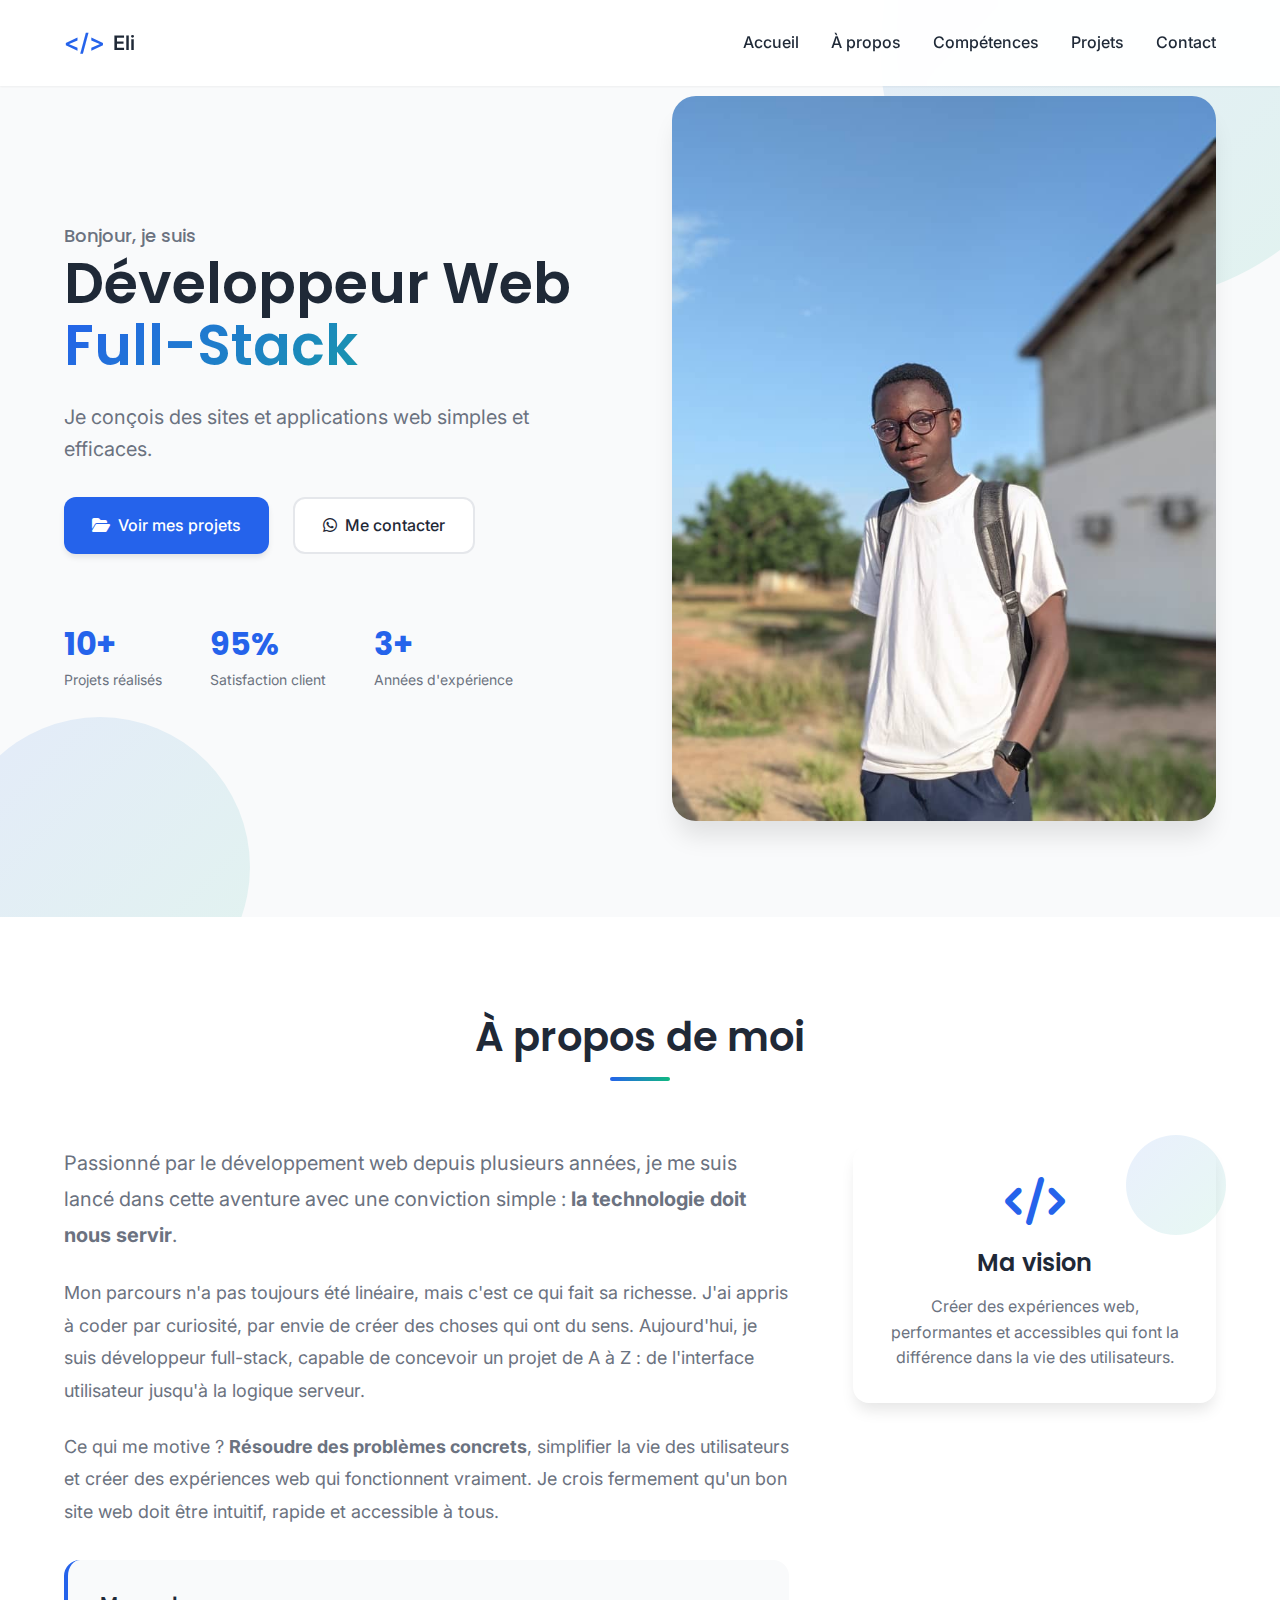
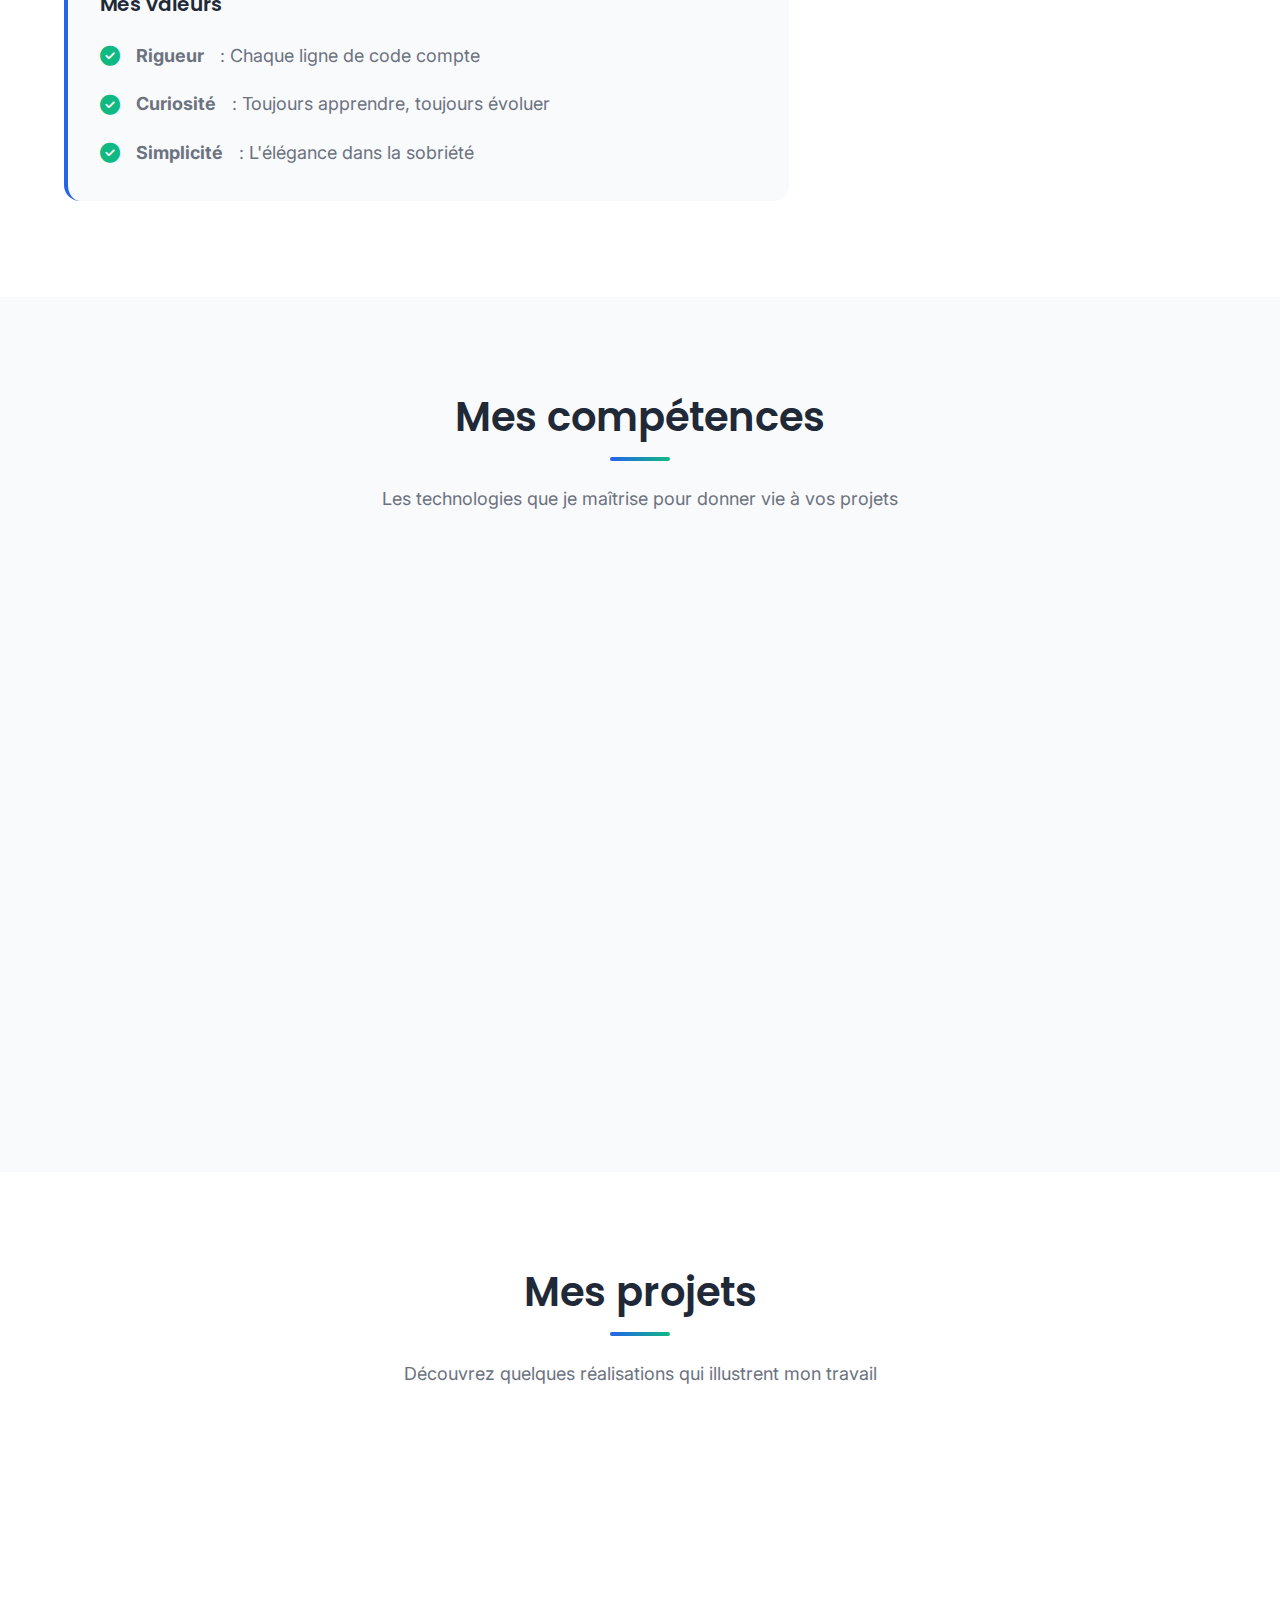
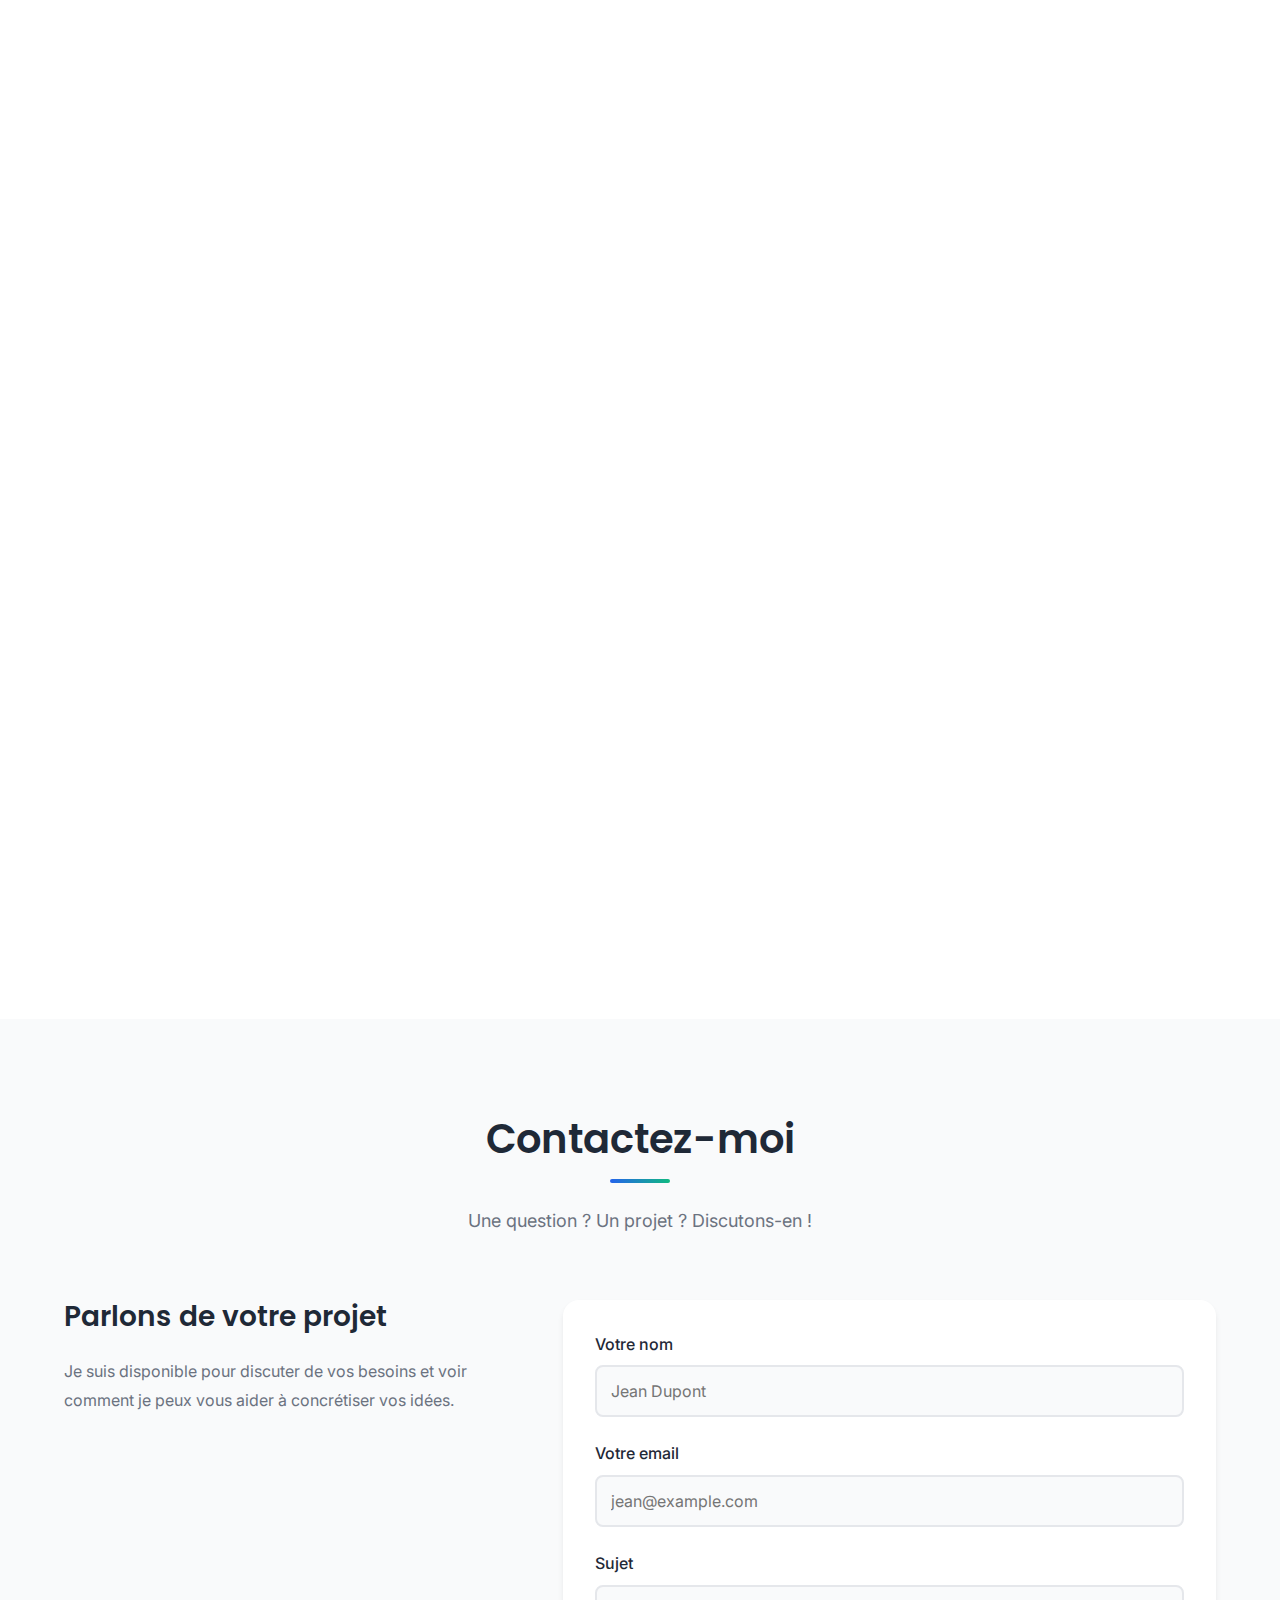
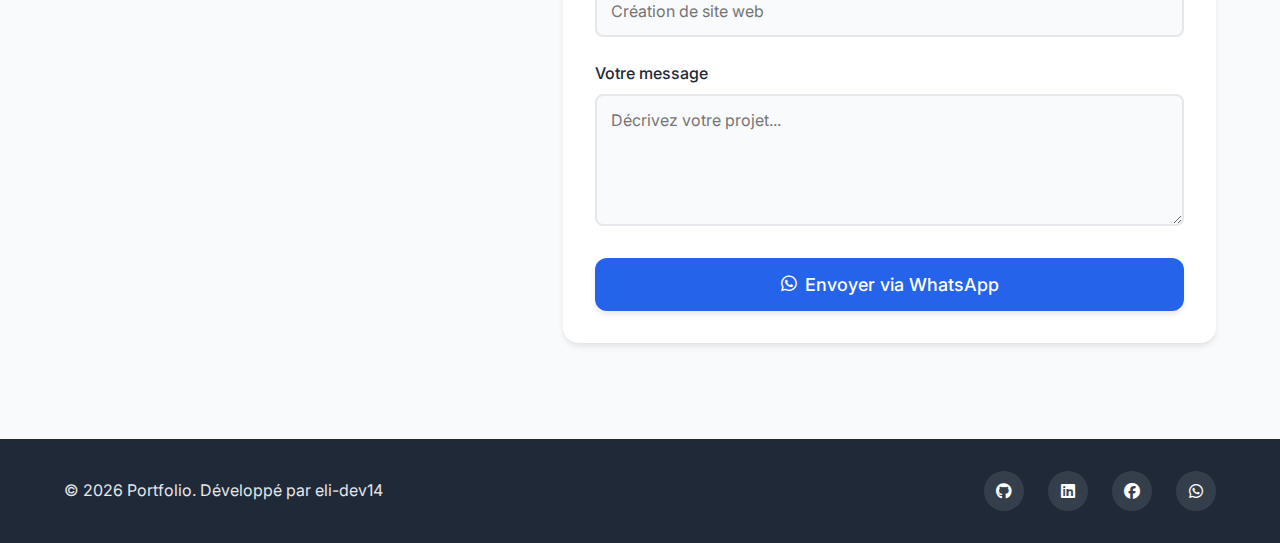
<file: index.html>
<!DOCTYPE html>
<html lang="fr">
<head>
    <meta charset="UTF-8">
    <meta name="viewport" content="width=device-width, initial-scale=1.0">
    <meta name="description" content="Portfolio de développeur web full-stack. Je conçois des sites et applications web simples, efficaces et pensés pour les humains.">
    <title>Portfolio - Développeur Web Full-Stack</title>
    <link rel="preconnect" href="https://fonts.googleapis.com">
    <link rel="preconnect" href="https://fonts.gstatic.com" crossorigin>
    <link href="https://fonts.googleapis.com/css2?family=Poppins:wght@600;700&family=Inter:wght@300;400;500;600&display=swap" rel="stylesheet">
    <link rel="stylesheet" href="https://cdnjs.cloudflare.com/ajax/libs/font-awesome/6.4.0/css/all.min.css">
    <link rel="stylesheet" href="styles.css">
</head>
<body>
    
    <header id="header">
        <nav class="navbar">
            <div class="container nav-container">
                <div class="logo">
                    <a href="#accueil">
                        <span class="logo-icon">&lt;/&gt;</span>
                        <span class="logo-text">Eli</span>
                    </a>
                </div>
                <button class="menu-toggle" id="menuToggle" aria-label="Toggle menu">
                    <span></span>
                    <span></span>
                    <span></span>
                </button>
                <ul class="nav-menu" id="navMenu">
                    <li><a href="#accueil" class="nav-link">Accueil</a></li>
                    <li><a href="#apropos" class="nav-link">À propos</a></li>
                    <li><a href="#competences" class="nav-link">Compétences</a></li>
                    <li><a href="#projets" class="nav-link">Projets</a></li>
                    <li><a href="#contact" class="nav-link">Contact</a></li>
                </ul>
            </div>
        </nav>
    </header>

    <main>
        
        <section id="accueil" class="hero">
            <div class="container hero-container">
                <div class="hero-content">
                    <div class="hero-text">
                        <h1 class="hero-title">
                            <span class="greeting">Bonjour, je suis</span>
                            <span class="name">Développeur Web</span>
                            <span class="title-highlight">Full-Stack</span>
                        </h1>
                        <p class="hero-description">
                            Je conçois des sites et applications web simples et efficaces.
                        </p>
                        <div class="hero-buttons">
                            <a href="#projets" class="btn btn-primary">
                                <i class="fas fa-folder-open"></i>
                                Voir mes projets
                            </a>
                            <a href="#contact" class="btn btn-secondary">
                                <i class="fab fa-whatsapp"></i>
                                Me contacter
                            </a>
                        </div>
                        <div class="hero-stats">
                            <div class="stat-item">
                                <span class="stat-number">10+</span>
                                <span class="stat-label">Projets réalisés</span>
                            </div>
                            <div class="stat-item">
                                <span class="stat-number">95%</span>
                                <span class="stat-label">Satisfaction client</span>
                            </div>
                            <div class="stat-item">
                                <span class="stat-number">3+</span>
                                <span class="stat-label">Années d'expérience</span>
                            </div>
                        </div>
                    </div>
                    <div class="hero-image">
                        <div class="image-wrapper">
                            <img src="photo-profil.jpeg" alt="Développeur Web Full-Stack">
                        </div>
                    </div>
                </div>
            </div>
            <div class="hero-decoration">
                <div class="decoration-shape shape-1"></div>
                <div class="decoration-shape shape-2"></div>
            </div>
        </section>

        
        <section id="apropos" class="about">
            <div class="container">
                <div class="section-header">
                    <h2 class="section-title">À propos de moi</h2>
                    <div class="section-line"></div>
                </div>
                <div class="about-content">
                    <div class="about-text">
                        <p class="about-intro">
                            Passionné par le développement web depuis plusieurs années, je me suis lancé dans cette aventure avec une conviction simple : <strong>la technologie doit nous servir</strong>.
                        </p>
                        <p>
                            Mon parcours n'a pas toujours été linéaire, mais c'est ce qui fait sa richesse. J'ai appris à coder par curiosité, par envie de créer des choses qui ont du sens. Aujourd'hui, je suis développeur full-stack, capable de concevoir un projet de A à Z : de l'interface utilisateur jusqu'à la logique serveur.
                        </p>
                        <p>
                            Ce qui me motive ? <strong>Résoudre des problèmes concrets</strong>, simplifier la vie des utilisateurs et créer des expériences web qui fonctionnent vraiment. Je crois fermement qu'un bon site web doit être intuitif, rapide et accessible à tous.
                        </p>
                        <div class="about-values">
                            <h3>Mes valeurs</h3>
                            <ul class="values-list">
                                <li><i class="fas fa-check-circle"></i> <strong>Rigueur</strong> : Chaque ligne de code compte</li>
                                <li><i class="fas fa-check-circle"></i> <strong>Curiosité</strong> : Toujours apprendre, toujours évoluer</li>
                                <li><i class="fas fa-check-circle"></i> <strong>Simplicité</strong> : L'élégance dans la sobriété</li>
                            </ul>
                        </div>
                    </div>
                    <div class="about-image">
                        <div class="about-card">
                            <div class="card-decoration"></div>
                            <div class="card-content">
                                <i class="fas fa-code card-icon"></i>
                                <h3>Ma vision</h3>
                                <p>Créer des expériences web, performantes et accessibles qui font la différence dans la vie des utilisateurs.</p>
                            </div>
                        </div>
                    </div>
                </div>
            </div>
        </section>

        
        <section id="competences" class="skills">
            <div class="container">
                <div class="section-header">
                    <h2 class="section-title">Mes compétences</h2>
                    <div class="section-line"></div>
                    <p class="section-subtitle">Les technologies que je maîtrise pour donner vie à vos projets</p>
                </div>
                <div class="skills-grid">
                    
                    <div class="skill-category">
                        <div class="category-header">
                            <i class="fas fa-paint-brush category-icon"></i>
                            <h3>Front-end</h3>
                        </div>
                        <div class="skills-list">
                            <div class="skill-item">
                                <i class="fab fa-html5"></i>
                                <span>HTML5</span>
                            </div>
                            <div class="skill-item">
                                <i class="fab fa-css3-alt"></i>
                                <span>CSS3</span>
                            </div>
                            <div class="skill-item">
                                <i class="fab fa-js"></i>
                                <span>JavaScript</span>
                            </div>
                            <div class="skill-item">
                                <i class="fas fa-mobile-alt"></i>
                                <span>Responsive Design</span>
                            </div>
                            <div class="skill-item">
                                <i class="fab fa-sass"></i>
                                <span>Sass</span>
                            </div>
                        </div>
                    </div>

                    
                    <div class="skill-category">
                        <div class="category-header">
                            <i class="fas fa-server category-icon"></i>
                            <h3>Back-end</h3>
                        </div>
                        <div class="skills-list">
                            <div class="skill-item">
                                <i class="fab fa-node-js"></i>
                                <span>Node.js</span>
                            </div>
                            <div class="skill-item">
                                <i class="fas fa-code"></i>
                                <span>API REST</span>
                            </div>
                            <div class="skill-item">
                                <i class="fas fa-database"></i>
                                <span>MongoDB</span>
                            </div>
                            <div class="skill-item">
                                <i class="fas fa-database"></i>
                                <span>MySQL</span>
                            </div>
                            <div class="skill-item">
                                <i class="fab fa-php"></i>
                                <span>PHP</span>
                            </div>
                        </div>
                    </div>

                    
                    <div class="skill-category">
                        <div class="category-header">
                            <i class="fas fa-tools category-icon"></i>
                            <h3>Outils</h3>
                        </div>
                        <div class="skills-list">
                            <div class="skill-item">
                                <i class="fab fa-git-alt"></i>
                                <span>Git</span>
                            </div>
                            <div class="skill-item">
                                <i class="fab fa-github"></i>
                                <span>GitHub</span>
                            </div>
                            <div class="skill-item">
                                <i class="fab fa-figma"></i>
                                <span>Figma</span>
                            </div>
                            <div class="skill-item">
                                <i class="fas fa-rocket"></i>
                                <span>Déploiement</span>
                            </div>
                            <div class="skill-item">
                                <i class="fas fa-terminal"></i>
                                <span>VS Code</span>
                            </div>
                        </div>
                    </div>
                </div>
            </div>
        </section>

        
        <section id="projets" class="projects">
            <div class="container">
                <div class="section-header">
                    <h2 class="section-title">Mes projets</h2>
                    <div class="section-line"></div>
                    <p class="section-subtitle">Découvrez quelques réalisations qui illustrent mon travail</p>
                </div>
                <div class="projects-grid">
                    
                    <article class="project-card">
                        <div class="project-image">
                            <img src="grace-kom.jpg" alt="Site de présentation de Gace Kom">
                            <div class="project-overlay">
                                <div class="project-links">
                                    <a href="https://grace-kom.vercel.app/" class="project-link" aria-label="Voir le projet">
                                        <i class="fas fa-external-link-alt"></i>
                                    </a>
                                    <a href="https://github.com/eli-dev14/GraceKom" class="project-link" aria-label="Voir le code">
                                        <i class="fab fa-github"></i>
                                    </a>
                                </div>
                            </div>
                        </div>
                        <div class="project-content">
                            <h3 class="project-title">Site de GraceKom</h3>
                            <p class="project-description">
                                Plateforme de présentation de GraceKom situé au Togo. Interface intuitive et responsive.
                            </p>
                            <div class="project-tech">
                                <span class="tech-tag">HTML</span>
                                <span class="tech-tag">CSS</span>
                                <span class="tech-tag">JavaScript</span>
                            </div>
                        </div>
                    </article>

                    
                    <article class="project-card">
                        <div class="project-image">
                            <img src="eco-gest.png" alt="Application de gestion">
                            <div class="project-overlay">
                                <div class="project-links">
                                    <a href="https://github.com/eli-dev14/EcoGest" class="project-link" aria-label="Voir le projet">
                                        <i class="fas fa-external-link-alt"></i>
                                    </a>
                                    <a href="https://github.com/eli-dev14/EcoGest" class="project-link" aria-label="Voir le code">
                                        <i class="fab fa-github"></i>
                                    </a>
                                </div>
                            </div>
                        </div>
                        <div class="project-content">
                            <h3 class="project-title">Application de gestion</h3>
                            <p class="project-description">
                                Outil de gestion de déchets avec système d'authentification, tableaux de bord et notifications en temps réel.
                            </p>
                            <div class="project-tech">
                                <span class="tech-tag">React</span>
                                <span class="tech-tag">Node.js</span>
                                <span class="tech-tag">MongoDB</span>
                                <span class="tech-tag">API REST</span>
                            </div>
                        </div>
                    </article>

                    
                    <article class="project-card">
                        <div class="project-image">
                            <img src="efgs.jpg" alt="">
                            <div class="project-overlay">
                                <div class="project-links">
                                    <a href="https://english-for-global-sucess.vercel.app/" class="project-link" aria-label="Voir le projet">
                                        <i class="fas fa-external-link-alt"></i>
                                    </a>
                                    <a href="https://github.com/eli-dev14/English-for-Global-Sucess" class="project-link" aria-label="Voir le code">
                                        <i class="fab fa-github"></i>
                                    </a>
                                </div>
                            </div>
                        </div>
                        <div class="project-content">
                            <h3 class="project-title">English for Global Sucess</h3>
                            <p class="project-description">
                                Site vitrine pour une instut d'apprentissage de l'anglais et formulaire de contact intégré.
                            </p>
                            <div class="project-tech">
                                <span class="tech-tag">HTML</span>
                                <span class="tech-tag">CSS</span>
                                <span class="tech-tag">JavaScript</span>
                                <span class="tech-tag">Figma</span>
                            </div>
                        </div>
                    </article>

                    
                    <article class="project-card">
                        <div class="project-image">
                            <img src="flex.jpg" alt="Blog personnel">
                            <div class="project-overlay">
                                <div class="project-links">
                                    <a href="https://flex-studio-psi.vercel.app/" class="project-link" aria-label="Voir le projet">
                                        <i class="fas fa-external-link-alt"></i>
                                    </a>
                                    <a href="https://github.com/eli-dev14/Flex-studio" class="project-link" aria-label="Voir le code">
                                        <i class="fab fa-github"></i>
                                    </a>
                                </div>
                            </div>
                        </div>
                        <div class="project-content">
                            <h3 class="project-title">Site de studio</h3>
                            <p class="project-description">
                                Plateforme de présentation pour un studio de design avec galerie d'images et section témoignages.
                            </p>
                            <div class="project-tech">
                                <span class="tech-tag">HTML</span>
                                <span class="tech-tag">CSS</span>
                                <span class="tech-tag">JavaScript</span>
                            </div>
                        </div>
                    </article>

                    
                    <article class="project-card">
                        <div class="project-image">
                            <img src="task.png" alt="API RESTful">
                            <div class="project-overlay">
                                <div class="project-links">
                                    <a href="https://taskmate-one-gamma.vercel.app/" class="project-link" aria-label="Voir le projet">
                                        <i class="fas fa-external-link-alt"></i>
                                    </a>
                                    <a href="https://github.com/eli-dev14/TaskMate" class="project-link" aria-label="Voir le code">
                                        <i class="fab fa-github"></i>
                                    </a>
                                </div>
                            </div>
                        </div>
                        <div class="project-content">
                            <h3 class="project-title">Appli de Gestion de tâche</h3>
                            <p class="project-description">
                                Une appli qui simplifie votre vie, vous permet de mieux vous organiser et d'accomplir plus chaque jour.
                            </p>
                            <div class="project-tech">
                                <span class="tech-tag">Node.js</span>
                                <span class="tech-tag">Express</span>
                                <span class="tech-tag">MongoDB</span>
                                <span class="tech-tag">JWT</span>
                            </div>
                        </div>
                    </article>

                    
                    <article class="project-card">
                        <div class="project-image">
                            <img src="login.jpg" alt="Dashboard analytique">
                            <div class="project-overlay">
                                <div class="project-links">
                                    <a href="/404.html" class="project-link" aria-label="Voir le projet">
                                        <i class="fas fa-external-link-alt"></i>
                                    </a>
                                    <a href="/404.html" class="project-link" aria-label="Voir le code">
                                        <i class="fab fa-github"></i>
                                    </a>
                                </div>
                            </div>
                        </div>
                        <div class="project-content">
                            <h3 class="project-title">Dashboard analytique</h3>
                            <p class="project-description">
                                Tableau de bord interactif avec graphiques en temps réel, filtres avancés et export de données au format CSV.
                            </p>
                            <div class="project-tech">
                                <span class="tech-tag">React</span>
                                <span class="tech-tag">Chart.js</span>
                                <span class="tech-tag">API REST</span>
                                <span class="tech-tag">CSS</span>
                            </div>
                        </div>
                    </article>
                </div>
            </div>
        </section>

        
        <section id="contact" class="contact">
            <div class="container">
                <div class="section-header">
                    <h2 class="section-title">Contactez-moi</h2>
                    <div class="section-line"></div>
                    <p class="section-subtitle">Une question ? Un projet ? Discutons-en !</p>
                </div>
                <div class="contact-content">
                    <div class="contact-info">
                        <h3>Parlons de votre projet</h3>
                        <p>Je suis disponible pour discuter de vos besoins et voir comment je peux vous aider à concrétiser vos idées.</p>
                        <div class="contact-methods">
                            <div class="contact-method">
                                <i class="fab fa-whatsapp"></i>
                                <div>
                                    <h4>WhatsApp</h4>
                                    <p>+228 92 24 57 51</p>
                                </div>
                            </div>
                            <div class="contact-method">
                                <i class="fas fa-envelope"></i>
                                <div>
                                    <h4>Email</h4>
                                    <p>ledev127@gmail.com</p>
                                </div>
                            </div>
                            <div class="contact-method">
                                <i class="fas fa-map-marker-alt"></i>
                                <div>
                                    <h4>Localisation</h4>
                                    <p>Attiégou, Lomé-Togo/Disponible en distance</p>
                                </div>
                            </div>
                        </div>
                    </div>
                    <form class="contact-form" id="contactForm">
                        <div class="form-group">
                            <label for="name">Votre nom</label>
                            <input type="text" id="name" name="name" required placeholder="Jean Dupont">
                        </div>
                        <div class="form-group">
                            <label for="email">Votre email</label>
                            <input type="email" id="email" name="email" required placeholder="jean@example.com">
                        </div>
                        <div class="form-group">
                            <label for="subject">Sujet</label>
                            <input type="text" id="subject" name="subject" required placeholder="Création de site web">
                        </div>
                        <div class="form-group">
                            <label for="message">Votre message</label>
                            <textarea id="message" name="message" rows="5" required placeholder="Décrivez votre projet..."></textarea>
                        </div>
                        <button type="submit" class="btn btn-primary btn-submit">
                            <i class="fab fa-whatsapp"></i>
                            Envoyer via WhatsApp
                        </button>
                    </form>
                </div>
            </div>
        </section>
    </main>

    
    <footer class="footer">
        <div class="container">
            <div class="footer-content">
                <div class="footer-left">
                    <p>&copy; 2025 Portfolio. Développé par eli-dev14</p>
                </div>
                <div class="footer-social">
                    <a href="https://github.com/eli-dev14" aria-label="GitHub">
                        <i class="fab fa-github"></i>
                    </a>
                    <a href="https://www.linkedin.com/in/eli-agbozo-014617340/" aria-label="LinkedIn">
                        <i class="fab fa-linkedin"></i>
                    </a>
                    <a href="https://web.facebook.com/eli.agbozo.2025/" aria-label="Twitter">
                        <i class="fab fa-facebook"></i>
                    </a>
                    <a href="https://wa.me/22892245751" aria-label="WhatsApp">
                        <i class="fab fa-whatsapp"></i>
                    </a>
                </div>
            </div>
        </div>
    </footer>

    
    <button class="scroll-top" id="scrollTop" aria-label="Retour en haut">
        <i class="fas fa-arrow-up"></i>
    </button>

    <script src="script.js"></script>
</body>
</html>
</file>
<file: styles.css>
:root {
    
    --color-primary: #2563eb;
    --color-primary-dark: #1e40af;
    --color-secondary: #10b981;
    --color-accent: #f59e0b;
    --color-dark: #1f2937;
    --color-dark-light: #374151;
    --color-gray: #6b7280;
    --color-gray-light: #e5e7eb;
    --color-white: #ffffff;
    --color-bg: #f9fafb;
    
    
    --font-heading: 'Poppins', sans-serif;
    --font-body: 'Inter', sans-serif;
    
    
    --spacing-xs: 0.5rem;
    --spacing-sm: 1rem;
    --spacing-md: 1.5rem;
    --spacing-lg: 2rem;
    --spacing-xl: 3rem;
    --spacing-2xl: 4rem;
    --spacing-3xl: 6rem;
    
    
    --radius-sm: 0.5rem;
    --radius-md: 0.75rem;
    --radius-lg: 1rem;
    --radius-xl: 1.5rem;
    
    
    --shadow-sm: 0 1px 2px 0 rgba(0, 0, 0, 0.05);
    --shadow-md: 0 4px 6px -1px rgba(0, 0, 0, 0.1);
    --shadow-lg: 0 10px 15px -3px rgba(0, 0, 0, 0.1);
    --shadow-xl: 0 20px 25px -5px rgba(0, 0, 0, 0.1);
    
    
    --transition-fast: 0.2s ease;
    --transition-base: 0.3s ease;
    --transition-slow: 0.5s ease;
}


* {
    margin: 0;
    padding: 0;
    box-sizing: border-box;
}

html {
    scroll-behavior: smooth;
    scroll-padding-top: 80px;
}

body {
    font-family: var(--font-body);
    font-size: 16px;
    line-height: 1.6;
    color: var(--color-dark);
    background-color: var(--color-bg);
    -webkit-font-smoothing: antialiased;
    -moz-osx-font-smoothing: grayscale;
}

h1, h2, h3, h4, h5, h6 {
    font-family: var(--font-heading);
    font-weight: 600;
    line-height: 1.2;
    color: var(--color-dark);
}

a {
    text-decoration: none;
    color: inherit;
    transition: var(--transition-fast);
}

img {
    max-width: 100%;
    height: auto;
    display: block;
}

button {
    font-family: inherit;
    cursor: pointer;
    border: none;
    background: none;
}

ul {
    list-style: none;
}


.container {
    max-width: 1200px;
    margin: 0 auto;
    padding: 0 var(--spacing-md);
}


#header {
    position: fixed;
    top: 0;
    left: 0;
    right: 0;
    background: rgba(255, 255, 255, 0.95);
    backdrop-filter: blur(10px);
    box-shadow: var(--shadow-sm);
    z-index: 1000;
    transition: var(--transition-base);
}

.navbar {
    padding: var(--spacing-md) 0;
}

.nav-container {
    display: flex;
    justify-content: space-between;
    align-items: center;
}

.logo a {
    display: flex;
    align-items: center;
    gap: var(--spacing-xs);
    font-size: 1.25rem;
    font-weight: 600;
    color: var(--color-dark);
}

.logo-icon {
    color: var(--color-primary);
    font-size: 1.5rem;
}

.nav-menu {
    display: flex;
    gap: var(--spacing-lg);
    align-items: center;
}

.nav-link {
    font-weight: 500;
    color: var(--color-dark);
    position: relative;
    padding: var(--spacing-xs) 0;
}

.nav-link::after {
    content: '';
    position: absolute;
    bottom: 0;
    left: 0;
    width: 0;
    height: 2px;
    background: var(--color-primary);
    transition: var(--transition-base);
}

.nav-link:hover::after,
.nav-link.active::after {
    width: 100%;
}

.menu-toggle {
    display: none;
    flex-direction: column;
    gap: 5px;
    padding: var(--spacing-xs);
}

.menu-toggle span {
    width: 25px;
    height: 3px;
    background: var(--color-dark);
    transition: var(--transition-base);
    border-radius: 2px;
}


.hero {
    min-height: 100vh;
    display: flex;
    align-items: center;
    padding: var(--spacing-3xl) 0;
    position: relative;
    overflow: hidden;
}

.hero-container {
    position: relative;
    z-index: 2;
}

.hero-content {
    display: grid;
    grid-template-columns: 1fr 1fr;
    gap: var(--spacing-2xl);
    align-items: center;
}

.hero-text {
    animation: fadeInUp 0.8s ease;
}

.greeting {
    display: block;
    font-size: 1.125rem;
    color: var(--color-gray);
    font-weight: 500;
    margin-bottom: var(--spacing-xs);
}

.hero-title {
    font-size: 3.5rem;
    line-height: 1.1;
    margin-bottom: var(--spacing-md);
}

.name {
    display: block;
    color: var(--color-dark);
}

.title-highlight {
    display: block;
    background: linear-gradient(135deg, var(--color-primary), var(--color-secondary));
    -webkit-background-clip: text;
    -webkit-text-fill-color: transparent;
    background-clip: text;
}

.hero-description {
    font-size: 1.25rem;
    color: var(--color-gray);
    margin-bottom: var(--spacing-lg);
    max-width: 500px;
}

.hero-buttons {
    display: flex;
    gap: var(--spacing-md);
    margin-bottom: var(--spacing-2xl);
}

.btn {
    display: inline-flex;
    align-items: center;
    gap: var(--spacing-xs);
    padding: 0.875rem 1.75rem;
    border-radius: var(--radius-md);
    font-weight: 500;
    transition: var(--transition-base);
    font-size: 1rem;
}

.btn-primary {
    background: var(--color-primary);
    color: var(--color-white);
    box-shadow: var(--shadow-md);
}

.btn-primary:hover {
    background: var(--color-primary-dark);
    transform: translateY(-2px);
    box-shadow: var(--shadow-lg);
}

.btn-secondary {
    background: var(--color-white);
    color: var(--color-dark);
    border: 2px solid var(--color-gray-light);
}

.btn-secondary:hover {
    border-color: var(--color-primary);
    color: var(--color-primary);
    transform: translateY(-2px);
}

.hero-stats {
    display: flex;
    gap: var(--spacing-xl);
}

.stat-item {
    display: flex;
    flex-direction: column;
}

.stat-number {
    font-size: 2rem;
    font-weight: 700;
    color: var(--color-primary);
    font-family: var(--font-heading);
}

.stat-label {
    font-size: 0.875rem;
    color: var(--color-gray);
}

.hero-image {
    animation: fadeInRight 1s ease;
}

.image-wrapper {
    position: relative;
}

.image-wrapper img {
    width: 100%;
    height: 100%;
    object-fit: cover;
    border-radius: var(--radius-xl);
    box-shadow: var(--shadow-xl);
    display: block;
}

.image-placeholder {
    width: 100%;
    aspect-ratio: 1;
    background: linear-gradient(135deg, var(--color-primary), var(--color-secondary));
    border-radius: var(--radius-xl);
    display: flex;
    align-items: center;
    justify-content: center;
    color: var(--color-white);
    font-size: 8rem;
    box-shadow: var(--shadow-xl);
}

.hero-decoration {
    position: absolute;
    inset: 0;
    z-index: 1;
    overflow: hidden;
    pointer-events: none;
}

.decoration-shape {
    position: absolute;
    border-radius: 50%;
    background: linear-gradient(135deg, rgba(37, 99, 235, 0.1), rgba(16, 185, 129, 0.1));
}

.shape-1 {
    width: 500px;
    height: 500px;
    top: -200px;
    right: -100px;
}

.shape-2 {
    width: 300px;
    height: 300px;
    bottom: -100px;
    left: -50px;
}


section {
    padding: var(--spacing-3xl) 0;
}

.section-header {
    text-align: center;
    margin-bottom: var(--spacing-2xl);
}

.section-title {
    font-size: 2.5rem;
    margin-bottom: var(--spacing-sm);
    position: relative;
    display: inline-block;
}

.section-line {
    width: 60px;
    height: 4px;
    background: linear-gradient(to right, var(--color-primary), var(--color-secondary));
    margin: 0 auto var(--spacing-md);
    border-radius: 2px;
}

.section-subtitle {
    font-size: 1.125rem;
    color: var(--color-gray);
    max-width: 600px;
    margin: 0 auto;
}


.about {
    background: var(--color-white);
}

.about-content {
    display: grid;
    grid-template-columns: 2fr 1fr;
    gap: var(--spacing-2xl);
    align-items: start;
}

.about-text {
    font-size: 1.125rem;
    line-height: 1.8;
}

.about-intro {
    font-size: 1.25rem;
    margin-bottom: var(--spacing-md);
    color: var(--color-dark);
}

.about-text p {
    margin-bottom: var(--spacing-md);
    color: var(--color-gray);
}

.about-values {
    margin-top: var(--spacing-lg);
    padding: var(--spacing-lg);
    background: var(--color-bg);
    border-radius: var(--radius-lg);
    border-left: 4px solid var(--color-primary);
}

.about-values h3 {
    font-size: 1.25rem;
    margin-bottom: var(--spacing-md);
    color: var(--color-dark);
}

.values-list {
    display: flex;
    flex-direction: column;
    gap: var(--spacing-sm);
}

.values-list li {
    display: flex;
    align-items: center;
    gap: var(--spacing-sm);
    color: var(--color-gray);
}

.values-list i {
    color: var(--color-secondary);
    font-size: 1.25rem;
}

.about-card {
    position: relative;
    background: var(--color-white);
    border-radius: var(--radius-lg);
    padding: var(--spacing-lg);
    box-shadow: var(--shadow-lg);
}

.card-decoration {
    position: absolute;
    top: -10px;
    right: -10px;
    width: 100px;
    height: 100px;
    background: linear-gradient(135deg, var(--color-primary), var(--color-secondary));
    border-radius: 50%;
    opacity: 0.1;
}

.card-content {
    position: relative;
    text-align: center;
}

.card-icon {
    font-size: 3rem;
    color: var(--color-primary);
    margin-bottom: var(--spacing-md);
}

.card-content h3 {
    font-size: 1.5rem;
    margin-bottom: var(--spacing-sm);
}

.card-content p {
    color: var(--color-gray);
    line-height: 1.6;
}


.skills {
    background: var(--color-bg);
}

.skills-grid {
    display: grid;
    grid-template-columns: repeat(3, 1fr);
    gap: var(--spacing-lg);
}

.skill-category {
    background: var(--color-white);
    border-radius: var(--radius-lg);
    padding: var(--spacing-lg);
    box-shadow: var(--shadow-md);
    transition: var(--transition-base);
}

.skill-category:hover {
    transform: translateY(-5px);
    box-shadow: var(--shadow-xl);
}

.category-header {
    display: flex;
    align-items: center;
    gap: var(--spacing-sm);
    margin-bottom: var(--spacing-md);
    padding-bottom: var(--spacing-md);
    border-bottom: 2px solid var(--color-gray-light);
}

.category-icon {
    font-size: 2rem;
    color: var(--color-primary);
}

.category-header h3 {
    font-size: 1.5rem;
}

.skills-list {
    display: flex;
    flex-direction: column;
    gap: var(--spacing-sm);
}

.skill-item {
    display: flex;
    align-items: center;
    gap: var(--spacing-sm);
    padding: var(--spacing-sm);
    background: var(--color-bg);
    border-radius: var(--radius-sm);
    transition: var(--transition-fast);
}

.skill-item:hover {
    background: var(--color-gray-light);
    transform: translateX(5px);
}

.skill-item i {
    font-size: 1.5rem;
    color: var(--color-primary);
}

.skill-item span {
    font-weight: 500;
    color: var(--color-dark);
}


.projects {
    background: var(--color-white);
}

.projects-grid {
    display: grid;
    grid-template-columns: repeat(auto-fit, minmax(350px, 1fr));
    gap: var(--spacing-lg);
}

.project-card {
    background: var(--color-white);
    border-radius: var(--radius-lg);
    overflow: hidden;
    box-shadow: var(--shadow-md);
    transition: var(--transition-base);
}

.project-card:hover {
    transform: translateY(-10px);
    box-shadow: var(--shadow-xl);
}

.project-image {
    position: relative;
    width: 100%;
    aspect-ratio: 16/9;
    background: var(--color-gray-light);
    overflow: hidden;
}

.project-image img {
    width: 100%;
    height: 100%;
    object-fit: cover;
    display: block;
    transition: var(--transition-base);
}

.project-card:hover .project-image img {
    transform: scale(1.05);
}

.project-image .image-placeholder {
    width: 100%;
    height: 100%;
    display: flex;
    align-items: center;
    justify-content: center;
    background: linear-gradient(135deg, var(--color-primary), var(--color-secondary));
    color: var(--color-white);
    font-size: 4rem;
}

.project-overlay {
    position: absolute;
    inset: 0;
    background: rgba(0, 0, 0, 0.8);
    display: flex;
    align-items: center;
    justify-content: center;
    opacity: 0;
    transition: var(--transition-base);
}

.project-card:hover .project-overlay {
    opacity: 1;
}

.project-links {
    display: flex;
    gap: var(--spacing-md);
}

.project-link {
    width: 50px;
    height: 50px;
    background: var(--color-white);
    border-radius: 50%;
    display: flex;
    align-items: center;
    justify-content: center;
    color: var(--color-dark);
    font-size: 1.25rem;
    transition: var(--transition-fast);
}

.project-link:hover {
    background: var(--color-primary);
    color: var(--color-white);
    transform: scale(1.1);
}

.project-content {
    padding: var(--spacing-lg);
}

.project-title {
    font-size: 1.5rem;
    margin-bottom: var(--spacing-sm);
    color: var(--color-dark);
}

.project-description {
    color: var(--color-gray);
    margin-bottom: var(--spacing-md);
    line-height: 1.6;
}

.project-tech {
    display: flex;
    flex-wrap: wrap;
    gap: var(--spacing-xs);
}

.tech-tag {
    padding: 0.375rem 0.75rem;
    background: var(--color-bg);
    border-radius: var(--radius-sm);
    font-size: 0.875rem;
    color: var(--color-dark);
    font-weight: 500;
}


.contact {
    background: var(--color-bg);
}

.contact-content {
    display: grid;
    grid-template-columns: 1fr 1.5fr;
    gap: var(--spacing-2xl);
}

.contact-info h3 {
    font-size: 1.75rem;
    margin-bottom: var(--spacing-md);
}

.contact-info > p {
    color: var(--color-gray);
    margin-bottom: var(--spacing-lg);
    line-height: 1.8;
}

.contact-methods {
    display: flex;
    flex-direction: column;
    gap: var(--spacing-md);
}

.contact-method {
    display: flex;
    align-items: center;
    gap: var(--spacing-md);
    padding: var(--spacing-md);
    background: var(--color-white);
    border-radius: var(--radius-md);
    box-shadow: var(--shadow-sm);
}

.contact-method i {
    font-size: 2rem;
    color: var(--color-primary);
}

.contact-method h4 {
    font-size: 1rem;
    margin-bottom: 0.25rem;
}

.contact-method p {
    font-size: 0.875rem;
    color: var(--color-gray);
}

.contact-form {
    background: var(--color-white);
    padding: var(--spacing-lg);
    border-radius: var(--radius-lg);
    box-shadow: var(--shadow-md);
}

.form-group {
    margin-bottom: var(--spacing-md);
}

.form-group label {
    display: block;
    margin-bottom: var(--spacing-xs);
    font-weight: 500;
    color: var(--color-dark);
}

.form-group input,
.form-group textarea {
    width: 100%;
    padding: 0.875rem;
    border: 2px solid var(--color-gray-light);
    border-radius: var(--radius-sm);
    font-family: inherit;
    font-size: 1rem;
    transition: var(--transition-fast);
    background: var(--color-bg);
}

.form-group input:focus,
.form-group textarea:focus {
    outline: none;
    border-color: var(--color-primary);
    background: var(--color-white);
}

.form-group textarea {
    resize: vertical;
    min-height: 120px;
}

.btn-submit {
    width: 100%;
    justify-content: center;
    font-size: 1.125rem;
    padding: 1rem;
}


.footer {
    background: var(--color-dark);
    color: var(--color-white);
    padding: var(--spacing-lg) 0;
}

.footer-content {
    display: flex;
    justify-content: space-between;
    align-items: center;
}

.footer-left p {
    color: var(--color-gray-light);
}

.footer-social {
    display: flex;
    gap: var(--spacing-md);
}

.footer-social a {
    width: 40px;
    height: 40px;
    background: rgba(255, 255, 255, 0.1);
    border-radius: 50%;
    display: flex;
    align-items: center;
    justify-content: center;
    color: var(--color-white);
    transition: var(--transition-fast);
}

.footer-social a:hover {
    background: var(--color-primary);
    transform: translateY(-3px);
}


.scroll-top {
    position: fixed;
    bottom: 30px;
    right: 30px;
    width: 50px;
    height: 50px;
    background: var(--color-primary);
    color: var(--color-white);
    border-radius: 50%;
    display: flex;
    align-items: center;
    justify-content: center;
    font-size: 1.25rem;
    box-shadow: var(--shadow-lg);
    opacity: 0;
    visibility: hidden;
    transition: var(--transition-base);
    z-index: 999;
}

.scroll-top.show {
    opacity: 1;
    visibility: visible;
}

.scroll-top:hover {
    background: var(--color-primary-dark);
    transform: translateY(-5px);
}


@keyframes fadeInUp {
    from {
        opacity: 0;
        transform: translateY(30px);
    }
    to {
        opacity: 1;
        transform: translateY(0);
    }
}

@keyframes fadeInRight {
    from {
        opacity: 0;
        transform: translateX(30px);
    }
    to {
        opacity: 1;
        transform: translateX(0);
    }
}


@media (max-width: 992px) {
    .hero-content {
        grid-template-columns: 1fr;
        text-align: center;
    }
    
    .hero-text {
        order: 2;
    }
    
    .hero-image {
        order: 1;
        max-width: 400px;
        margin: 0 auto;
    }
    
    .hero-title {
        font-size: 2.5rem;
    }
    
    .hero-buttons {
        justify-content: center;
    }
    
    .hero-stats {
        justify-content: center;
    }
    
    .about-content {
        grid-template-columns: 1fr;
    }
    
    .skills-grid {
        grid-template-columns: repeat(2, 1fr);
    }
    
    .contact-content {
        grid-template-columns: 1fr;
    }
}

/* Mobile */
@media (max-width: 768px) {
    :root {
        --spacing-xl: 2rem;
        --spacing-2xl: 3rem;
        --spacing-3xl: 4rem;
    }
    
    .menu-toggle {
        display: flex;
    }
    
    .nav-menu {
        position: fixed;
        top: 70px;
        left: 0;
        right: 0;
        background: var(--color-white);
        flex-direction: column;
        padding: var(--spacing-lg);
        box-shadow: var(--shadow-lg);
        transform: translateY(-100%);
        opacity: 0;
        visibility: hidden;
        transition: var(--transition-base);
    }
    
    .nav-menu.active {
        transform: translateY(0);
        opacity: 1;
        visibility: visible;
    }
    
    .hero-title {
        font-size: 2rem;
    }
    
    .hero-description {
        font-size: 1.125rem;
    }
    
    .hero-buttons {
        flex-direction: column;
        width: 100%;
    }
    
    .btn {
        width: 100%;
        justify-content: center;
    }
    
    .hero-stats {
        flex-direction: column;
        gap: var(--spacing-md);
    }
    
    .section-title {
        font-size: 2rem;
    }
    
    .skills-grid {
        grid-template-columns: 1fr;
    }
    
    .projects-grid {
        grid-template-columns: 1fr;
    }
    
    .footer-content {
        flex-direction: column;
        gap: var(--spacing-md);
        text-align: center;
    }
}


@media (max-width: 480px) {
    .container {
        padding: 0 var(--spacing-sm);
    }
    
    .hero-title {
        font-size: 1.75rem;
    }
    
    .section-title {
        font-size: 1.75rem;
    }
    
    .image-placeholder {
        font-size: 6rem;
    }
}


@media print {
    .header,
    .hero-buttons,
    .scroll-top,
    .footer-social {
        display: none;
    }
}
</file>
